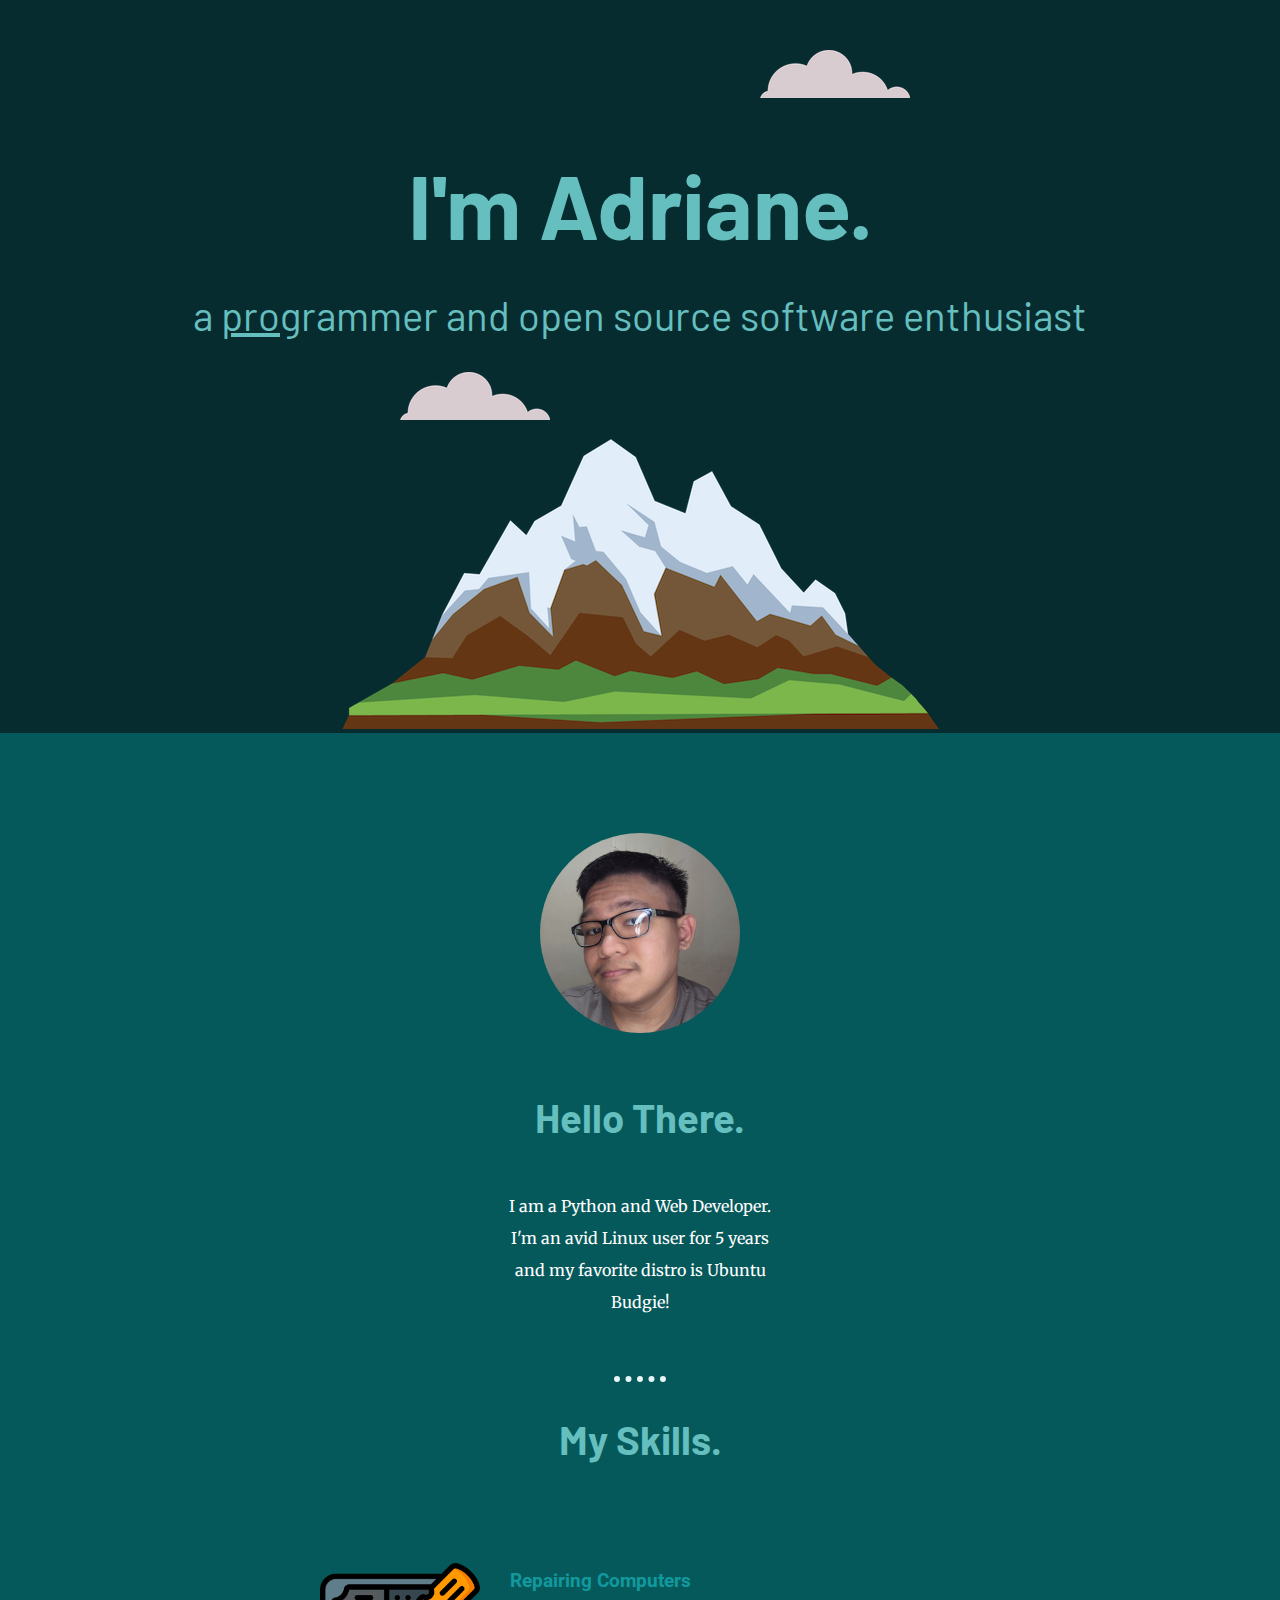
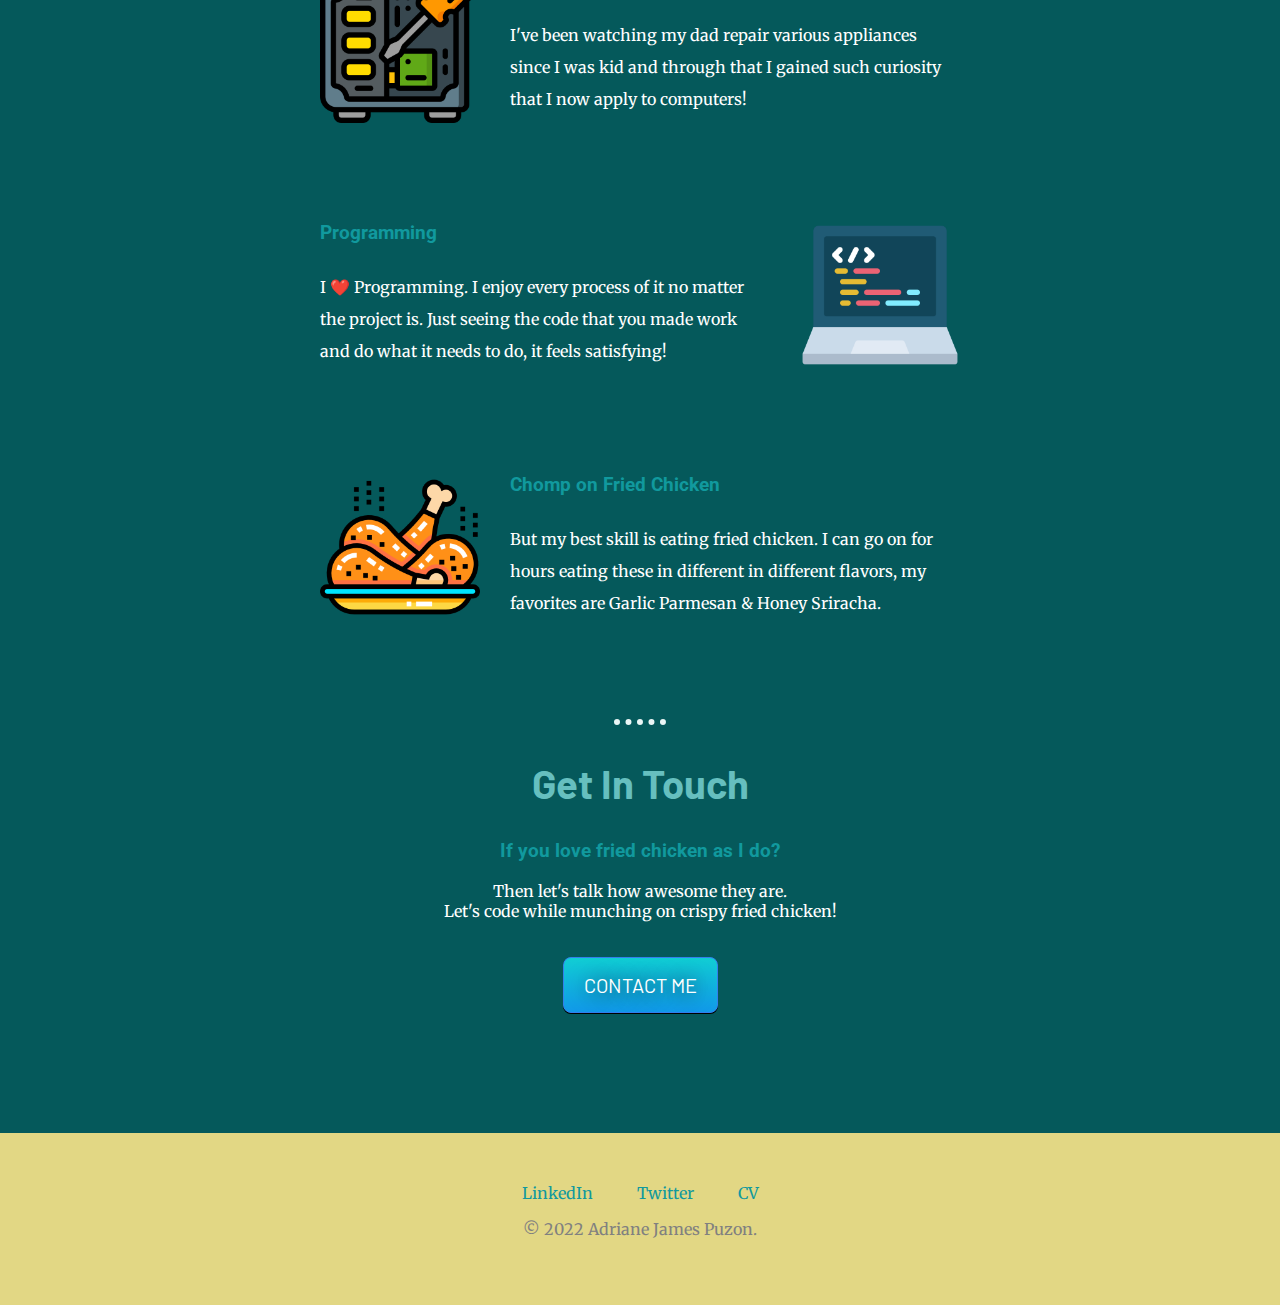
<file: CSS - My Site/index.html>
<!DOCTYPE html>
<html lang="en">
<head>
    <meta charset="UTF-8">
    <meta http-equiv="X-UA-Compatible" content="IE=edge">
    <meta name="viewport" content="width=device-width, initial-scale=1.0">
    <link rel="stylesheet" href="css/styles.css">
    <link rel="icon" href="favicon.ico" type="image/x-icon">
    <link rel="preconnect" href="https://fonts.googleapis.com">
    <link rel="preconnect" href="https://fonts.gstatic.com" crossorigin>
    <link href="https://fonts.googleapis.com/css2?family=Barlow&family=Inter:wght@400;500&family=Merriweather&family=Roboto:wght@300&display=swap" rel="stylesheet">
    <title>Adriane James</title>
</head>
<body>
    <div class="top-container">
        <img class="top-cloud" src="images/cloud.png" alt="cloud image">
        <h1>I'm Adriane.</h1>
        <h2 class="subtitle">a <span class="pro">pro</span>grammer and open source software enthusiast</h2>
        <img class="bottom-cloud" src="images/cloud.png" alt="cloud image">
        <img src="images/mountain.png" alt="mountain image">
    </div>

    
    <div class="middle-container">
        <div class="profile">
          <img class="my_profile" src="images/my_profile.jpg" alt="Adriane James Puzon's Profile Picture">
          <h2>Hello There.</h2>
          <p class="profile-description">I am a Python and Web Developer. I'm an avid Linux user for 5 years and my favorite distro is Ubuntu Budgie!</p>
        </div>
        <hr>
        <div class="skills">
          <h2>My Skills.</h2>
          <div class="skill-row">
            <img class="motherboard-img" src="images/4275113.png" alt="">
            <h3>Repairing Computers</h3>
            <p>I've been watching my dad repair various appliances since I was kid and through that I gained such curiosity that I now apply to computers!</p>
          </div>
          <div class="skill-row">
            <img class="laptop-img" src="images/6062646.png" alt="">
            <h3>Programming</h3>
            <p>I ❤️ Programming. I enjoy every process of it no matter the project is. Just seeing the code that you made work and do what it needs to do, it feels satisfying!</p>
          </div>
          <div class="skill-row">
            <img class="friedchicken-img" src="images/737956.png" alt="">
            <h3>Chomp on Fried Chicken</h3>
            <p class="code-skill-description">But my best skill is eating fried chicken. I can go on for hours eating these in different in different flavors, my favorites are Garlic Parmesan & Honey Sriracha.</p>
          </div>
        </div>
        <hr>
        <div class="contact-me">
          <h2>Get In Touch</h2>
          <h3>If you love fried chicken as I do?</h3>
          <p>Then let's talk how awesome they are. <br>Let's code while munching on crispy fried chicken!</p>
          <a class="contactme-btn" href="mailto:adrianejames27@gmail.com">CONTACT ME</a>
        </div>
      </div>
      
      
      <div class="bottom-container">
        <a class="footer-link" href="https://www.linkedin.com/in/jay-puzon/">LinkedIn</a>
        <a class="footer-link" href="https://twitter.com/Jay27_22">Twitter</a>
        <a class="footer-link" href="https://lonewanderer27.github.io/cv/">CV</a>
        <p class="copyright">© 2022 Adriane James Puzon.</p>
      </div>
</body>
</html>
</file>
<file: CSS - My Site/css/styles.css>
body {
    margin:0;
    color: white;
    background-color: #05595B;
    text-align: center;
    font-family: 'Merriweather', serif;
}

h1, h2 {
    color: #66BFBF;
}

h3, a {
    color: #11999E;
}

h1 {
    font-size: 5.625rem;
    /* line-height: 2; */
    margin: 50px auto 0 auto;
    font-family: 'Barlow', sans-serif;
}

h2 {
    font-size: 2.5rem;
    font-family: 'Barlow', sans-serif;
}

h3 {
    font-family: 'Roboto', sans-serif;
    color: #11999E;
}

.subtitle {
    font-weight: normal;
}

.my_profile {
    border-radius: 50%;
    height: 200px;
}

.skill-row {
    width: 50%;
    margin: 100px auto 100px auto;
    line-height: 2;
    text-align: left;
}

.motherboard-img {
    width: 25%;
    float: left;
    margin-right: 30px;
}

.laptop-img {
    width: 25%;
    float: right;
    margin-left: 30px;
}

.friedchicken-img {
    width: 25%;
    float: left;
    margin-right: 30px;
}


.top-container {
    background-color: #062C30;
    position: relative;
    padding-top: 100px;
}

.profile {
    line-height: 2;
    padding-bottom: 50px;
}

.profile-description {
    margin: auto 500px auto 500px;
    /* margin-left: 500px;
    margin-right: 500px; */
}

hr {
    border-style: none;
    border-top-style: dotted;
    border-color: #EAF6F6;
    border-width: 6px;
    width: 4%;
}

.middle-container {
    margin: 100px 0;
}

.bottom-container {
    background-color: #E2D784;
    padding: 50px 0 50px 0;
}

.footer-link {
    text-decoration: none;
    margin: 0 20px 0 20px;
}

.footer-link:hover {
    color: white;
}

.copyright {
    color: gray ;
}

.pro {
    text-decoration: underline;
}

.bottom-cloud {
    position: absolute;  
    left: 400px;
}

.top-cloud {
    position: absolute;
    top: 50px;
    right: 370px;
}

.contactme-btn {
    background: #11CDD4;
    background-image: -webkit-linear-gradient(top, #11CDD4, #1199E9);
    background-image: -moz-linear-gradient(top, #11CDD4, #1199E9);
    background-image: -ms-linear-gradient(top, #11CDD4, #1199E9);
    background-image: -o-linear-gradient(top, #11CDD4, #1199E9);
    background-image: -webkit-gradient(to bottom, #11CDD4, #1199E9);
    -webkit-border-radius: 8px;
    -moz-border-radius: 8px;
    border-radius: 8px;
    color: #FFFFFF;
    font-family: 'Barlow', sans-serif;
    font-size: 20px;
    padding: 15px 20px 15px 20px;
    margin: 20px 0 20px 0;
    -webkit-box-shadow: 0 1px 0 0 #000000;
    -moz-box-shadow: 0 1px 0 0 #000000;
    box-shadow: 0 1px 0 0 #000000;
    text-shadow: 1px 1px 20px #000000;
    border: solid #337FED 1px;
    text-decoration: none;
    display: inline-block;
    cursor: pointer;
    text-align: center;
 }
 
 .contactme-btn:hover {
    border: solid #337FED 1px;
    background: #30E3CB;
    background-image: -webkit-linear-gradient(top, #30E3CB, #2BC4AD);
    background-image: -moz-linear-gradient(top, #30E3CB, #2BC4AD);
    background-image: -ms-linear-gradient(top, #30E3CB, #2BC4AD);
    background-image: -o-linear-gradient(top, #30E3CB, #2BC4AD);
    background-image: -webkit-gradient(to bottom, #30E3CB, #2BC4AD);
    -webkit-border-radius: 8px;
    -moz-border-radius: 8px;
    border-radius: 8px;
    text-decoration: none;
 }
</file>
